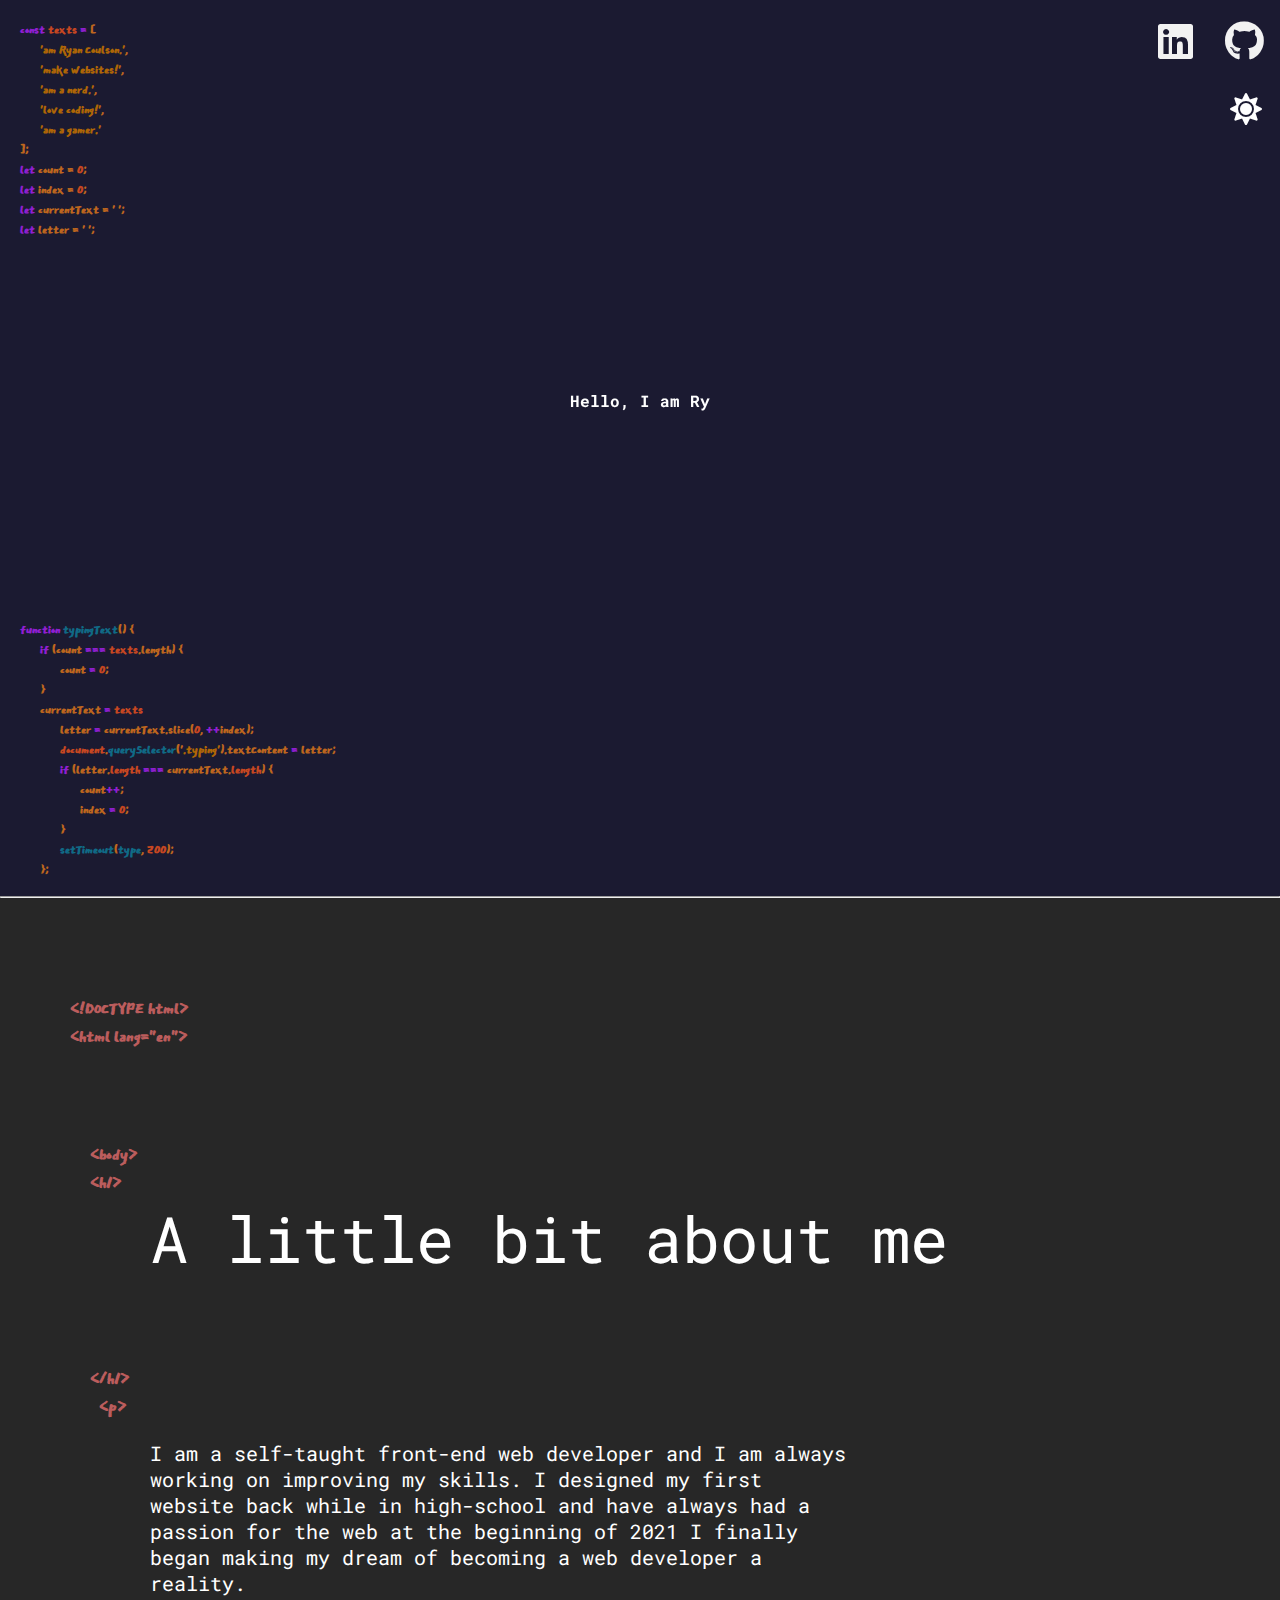
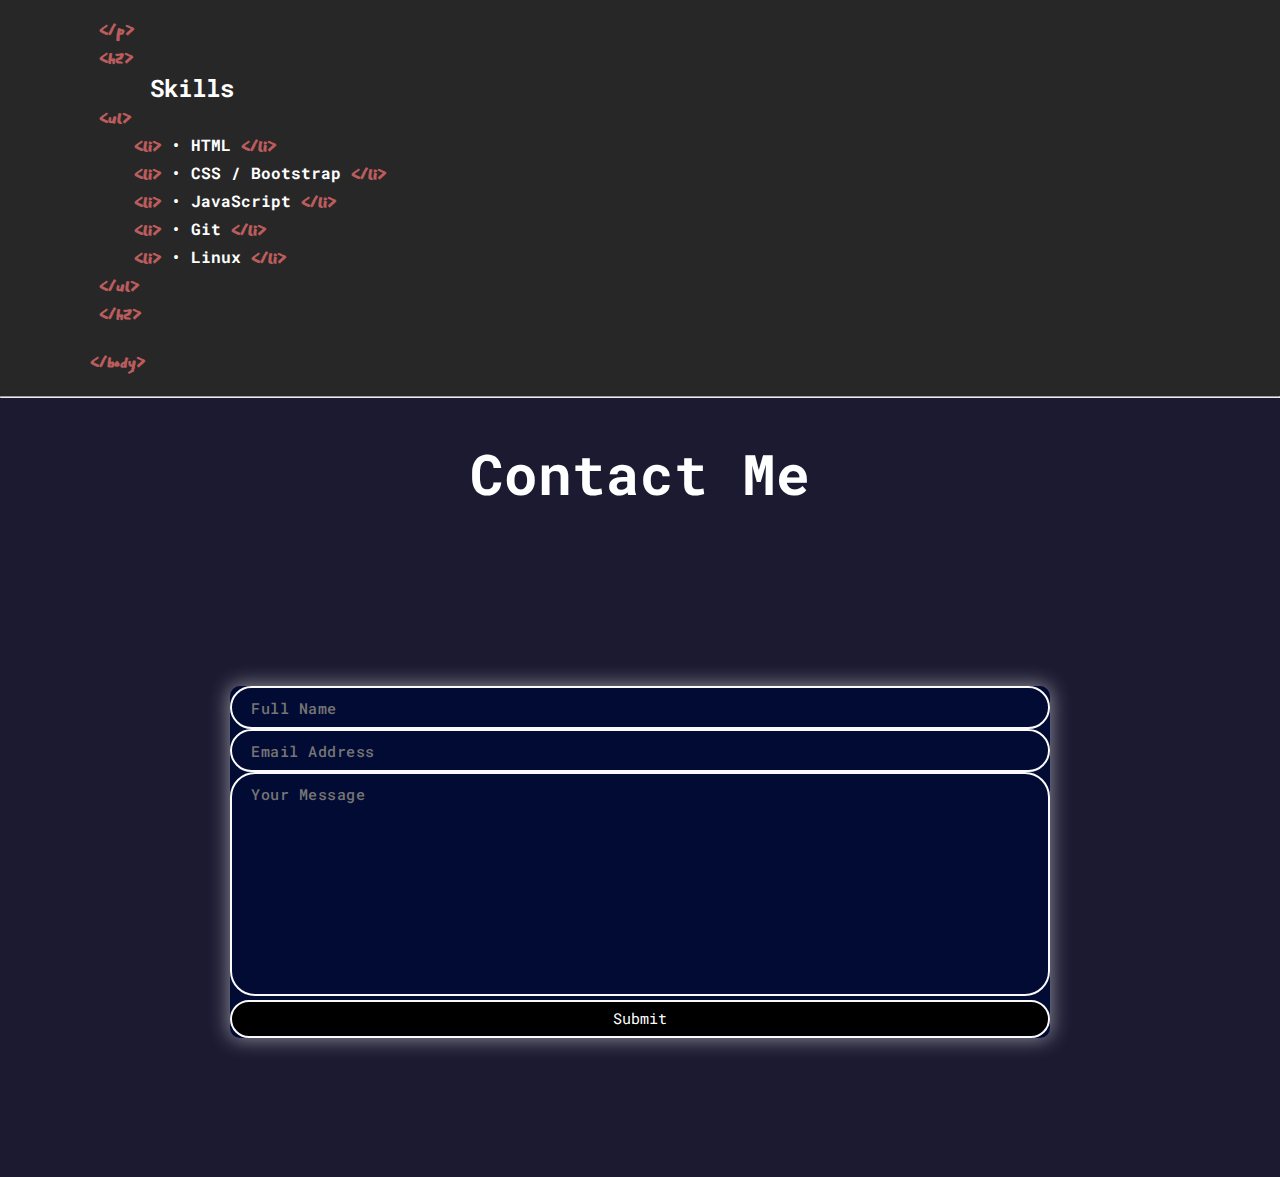
<file: index.html>
<!DOCTYPE html>
<html lang="en">
  <head>
    <meta charset="UTF-8" />
    <meta http-equiv="X-UA-Compatible" content="IE=edge" />
    <meta name="viewport" content="width=device-width, initial-scale=1.0" />

    <link
      rel="stylesheet"
      href="https://cdnjs.cloudflare.com/ajax/libs/font-awesome/5.15.3/css/all.min.css"
    />
    <link rel="icon" href="RC.png">
    <link rel="stylesheet" href="/styles/style.css" />
    <link rel="stylesheet" href="/styles/about.css" />
    <link rel="stylesheet" href="/styles/contact.css" />
    <link rel="stylesheet" href="/styles/lightMode.css">
    <title>Portfolio</title>
  </head>
  <body>
    <div class="topnav" id="myTopnav">
      <nav class="links">
        <a
          href="https://github.com/Rianail"
          target="_blank"
          title="My GitHub Profile"
        >
          <i class="fab fa-github"></i>
        </a>

        <a
          href="https://www.linkedin.com/in/ryanjcoulson/"
          target="_blank"
          title="My LinkedIn Profile"
        >
          <i class="fab fa-linkedin"> </i>
        </a>
      </nav>
      <i
        class="fas fa-sun"
        id="sun"
        onclick="lightMode()"
        title="Toggle Light Mode"
      ></i>
    </div>

<!---------------------------home-------------------------------------->
    <div class="typingText">
      <div class="vars">
        <h3 class="function"><span class="colorText" id="purple">const</span> <span class="colorText" id="red">texts</span> <span class="colorText" id="purple">=</span> [</h3>
        <h3 class="tab1" id="varText"><span class="colorText" id="yellow">'am Ryan Coulson.'</span>,</h3>
        <h3 class="tab1" id="varText"><span class="colorText" id="yellow">'make websites!'</span>,</h3>
        <h3 class="tab1" id="varText"><span class="colorText" id="yellow">'am a nerd.'</span>,</h3>
        <h3 class="tab1" id="varText"><span class="colorText" id="yellow">'love coding!'</span>,</h3>
        <h3 class="tab1" id="varText"><span class="colorText" id="yellow">'am a gamer.'</span></h3>
        <h3>];</h3>
        <h3><span class="colorText" id="purple">let</span> count = <span class="colorText" id="red">0</span>;</h3>
        <h3><span class="colorText" id="purple">let</span> index = <span class="colorText" id="red">0</span>;</h3>
        <h3><span class="colorText" id="purple">let</span> currentText = ' ';</h3>
        <h3><span class="colorText" id="purple">let</span> letter = ' ';</h3>
      </div>
      <div class="intro">
        <h1 class="hello">Hello, I&nbsp;</h1>
        <h1 class="typing"></h1>
      </div>
      <section class="bg"></section>

      <div class="code">
        <h3 class="function"><span class="colorText" id="purple">function</span> <span class="colorText" id="green">typingText</span>() {</h3>
        <h3 class="tab1"><span class="colorText" id="purple">if</span> (count <span class="colorText" id="purple">===</span> <span class="colorText" id="red">texts</span>.length) {</h3>
        <h3 class="tab2">count <span class="colorText" id="purple">=</span> <span class="colorText" id="red">0</span>;</h3>
        <h3 class="tab1">}</h3>
        <h3 class="tab1">currentText <span class="colorText" id="purple">=</span> <span class="colorText" id="red">texts</span[count];</h3>
        <h3 class="tab1">letter <span class="colorText" id="purple">=</span> currentText.slice(<span class="colorText" id="red">0</span>, <span class="colorText" id="purple">++</span>index);</h3>

        <h3 class="tab1">
          <span class="colorText" id="red">document</span>.<span class="colorText" id="green">querySelector</span>('<span class="colorText" id="yellow">.typing'</span>).textContent <span class="colorText" id="purple">=</span> letter;
        </h3>
        <h3 class="tab1"><span class="colorText" id="purple">if</span> (letter.<span class="colorText" id="red">length</span> <span class="colorText" id="purple">===</span> currentText.<span class="colorText" id="red">length</span>) {</h3>
        <h3 class="tab2">count<span class="colorText" id="purple">++</span>;</h3>
        <h3 class="tab2">index <span class="colorText" id="purple">=</span> <span class="colorText" id="red">0</span>;</h3>
        <h3 class="tab1">}</h3>
        <h3 class="tab1"><span class="colorText" id="blue">setTimeout</span>(<span class="colorText" id="green">type</span>, <span class="colorText" id="red">200</span>);</h3>
        <h3>};</h3>
      </div>
    </div>
    <!-- ------------------------about section---------------------------------------->
    <hr id="hr1" />
    <div class="about">
      <h3 class="write" id="doctype">&lt;!DOCTYPE html&gt;</h3>
      <h3 class="write">&lt;html lang="en"&gt;</h3>
      <h3 class="write" id="body">&lt;body&gt;</h3>
      <h3 class="write" id="h1">&lt;h1&gt;</h3>
      <h1 class="header">
        A little bit about <span class="label"></span>
        <h3 class="write" id="h1">&lt;/h1&gt;</h3>
      </h1>
      <h3 class="write" id="p">&lt;p&gt;</h3>
      <p>
        I am a self-taught front-end web developer and I am always working on
        improving my skills. I designed my first website back while in
        high-school and have always had a passion for the web at the beginning of 2021 I finally began making my dream of becoming a web developer a reality. 
      </p>
      <h3 class="write" id="p">&lt;/p&gt;</h3>
      <h3 class="write" id="h2">&lt;h2&gt;</h3>
      <h2>Skills</h2>
      <h3 class="write" id="h2">&lt;ul&gt;</h3>
      <div class="list">
        <h3 class="write" id="li">&lt;li&gt;</h3>
        <h4>• HTML</h4>
        <h3 class="write" id="li">&lt;/li&gt;</h3>
      </div>
      <div class="list">
        <h3 class="write" id="li">&lt;li&gt;</h3>
        <h4>• CSS / Bootstrap</h4>
        <h3 class="write" id="li">&lt;/li&gt;</h3>
      </div>
      <div class="list">
        <h3 class="write" id="li">&lt;li&gt;</h3>
        <h4>• JavaScript</h4>
        <h3 class="write" id="li">&lt;/li&gt;</h3>
      </div>
      <div class="list">
        <h3 class="write" id="li">&lt;li&gt;</h3>
        <h4>• Git</h4>
        <h3 class="write" id="li">&lt;/li&gt;</h3>
      </div>
      <div class="list">
        <h3 class="write" id="li">&lt;li&gt;</h3>
        <h4>• Linux</h4>
        <h3 class="write" id="li">&lt;/li&gt;</h3>
      </div>
      <h3 class="write" id="h2">&lt;/ul&gt;</h3>
      <h3 class="write" id="h2">&lt;/h2&gt;</h3>
      <h3 class="write" id="body-after">&lt;/body&gt;</h3>
    </div>

    <!-- ------------------------contact section---------------------------------------->
    <hr id="hr2" />
    <div class="contactForm">
      <h1 class="contactHeader">Contact Me</h1>
      <div class="container">
        <div class="form" id="form">
          <!--<form
            target="_blank"
            </form> action="https://formsubmit.co/60a5a42a395b0db91b03e446b637846c" />
            method="POST"
          > -->
          <input type="hidden" name="_next" value="https://www.ryancoulson.net/thanks.html">
          <input type="hidden" name="_captcha" value="true">
            <div>
              <div>
                <div class="col">
                  <input
                    type="text"
                    name="name"
                    class="email"
                    id="email"
                    placeholder="Full Name"
                    required
                  />
                </div>
                <div class="col">
                  <input
                    type="email"
                    name="email"
                    class="email"
                    id="email"
                    placeholder="Email Address"
                    required
                  />
                </div>
              </div>
            </div>
            <div class="form-group">
              <textarea
                placeholder="Your Message"
                class="textArea"
                id="textArea"
                name="message"
                rows="10"
                required
              ></textarea>
            </div>
            <button type="submit" class="contactSubmit" id="contactSubmit">
              Submit
            </button>
          </form>
        </div>
      </div>
    </div>
    <!-- My Favorite Pokemon                                           
                        _,.------....___,.' ',.-.
                     ,-'          _,.--"        |
                   ,'         _.-'              .
                  /   ,     ,'                   `
                 .   /     /                     ``.
                 |  |     .                       \.\
       ____      |___._.  |       __               \ `.
     .'    `---""       ``"-.--"'`  \               .  \
    .  ,            __               `              |   .
    `,'         ,-"'  .               \             |    L
   ,'          '    _.'                -._          /    |
  ,`-.    ,".   `--'                      >.      ,'     |
 . .'\'   `-'       __    ,  ,-.         /  `.__.-      ,'
 ||:, .           ,'  ;  /  / \ `        `.    .      .'/
 j|:D  \          `--'  ' ,'_  . .         `.__, \   , /
/ L:_  |                 .  "' :_;                `.'.'
.    ""'                  """""'                    V
 `.                                 .    `.   _,..  `
   `,_   .    .                _,-'/    .. `,'   __  `
    ) \`._        ___....----"'  ,'   .'  \ |   '  \  .
   /   `. "`-.--"'         _,' ,'     `---' |    `./  |
  .   _  `""'--.._____..--"   ,             '         |
  | ." `. `-.                /-.           /          ,
  | `._.'    `,_            ;  /         ,'          .
 .'          /| `-.        . ,'         ,           ,
 '-.__ __ _,','    '`-..___;-...__   ,.'\ ____.___.'
 `"^--'..'   '-`-^-'"--    `-^-'`.''"""""`.,^.`.--'-->
    <script src="/script.js"></script>
  </body>
</html>
</file>
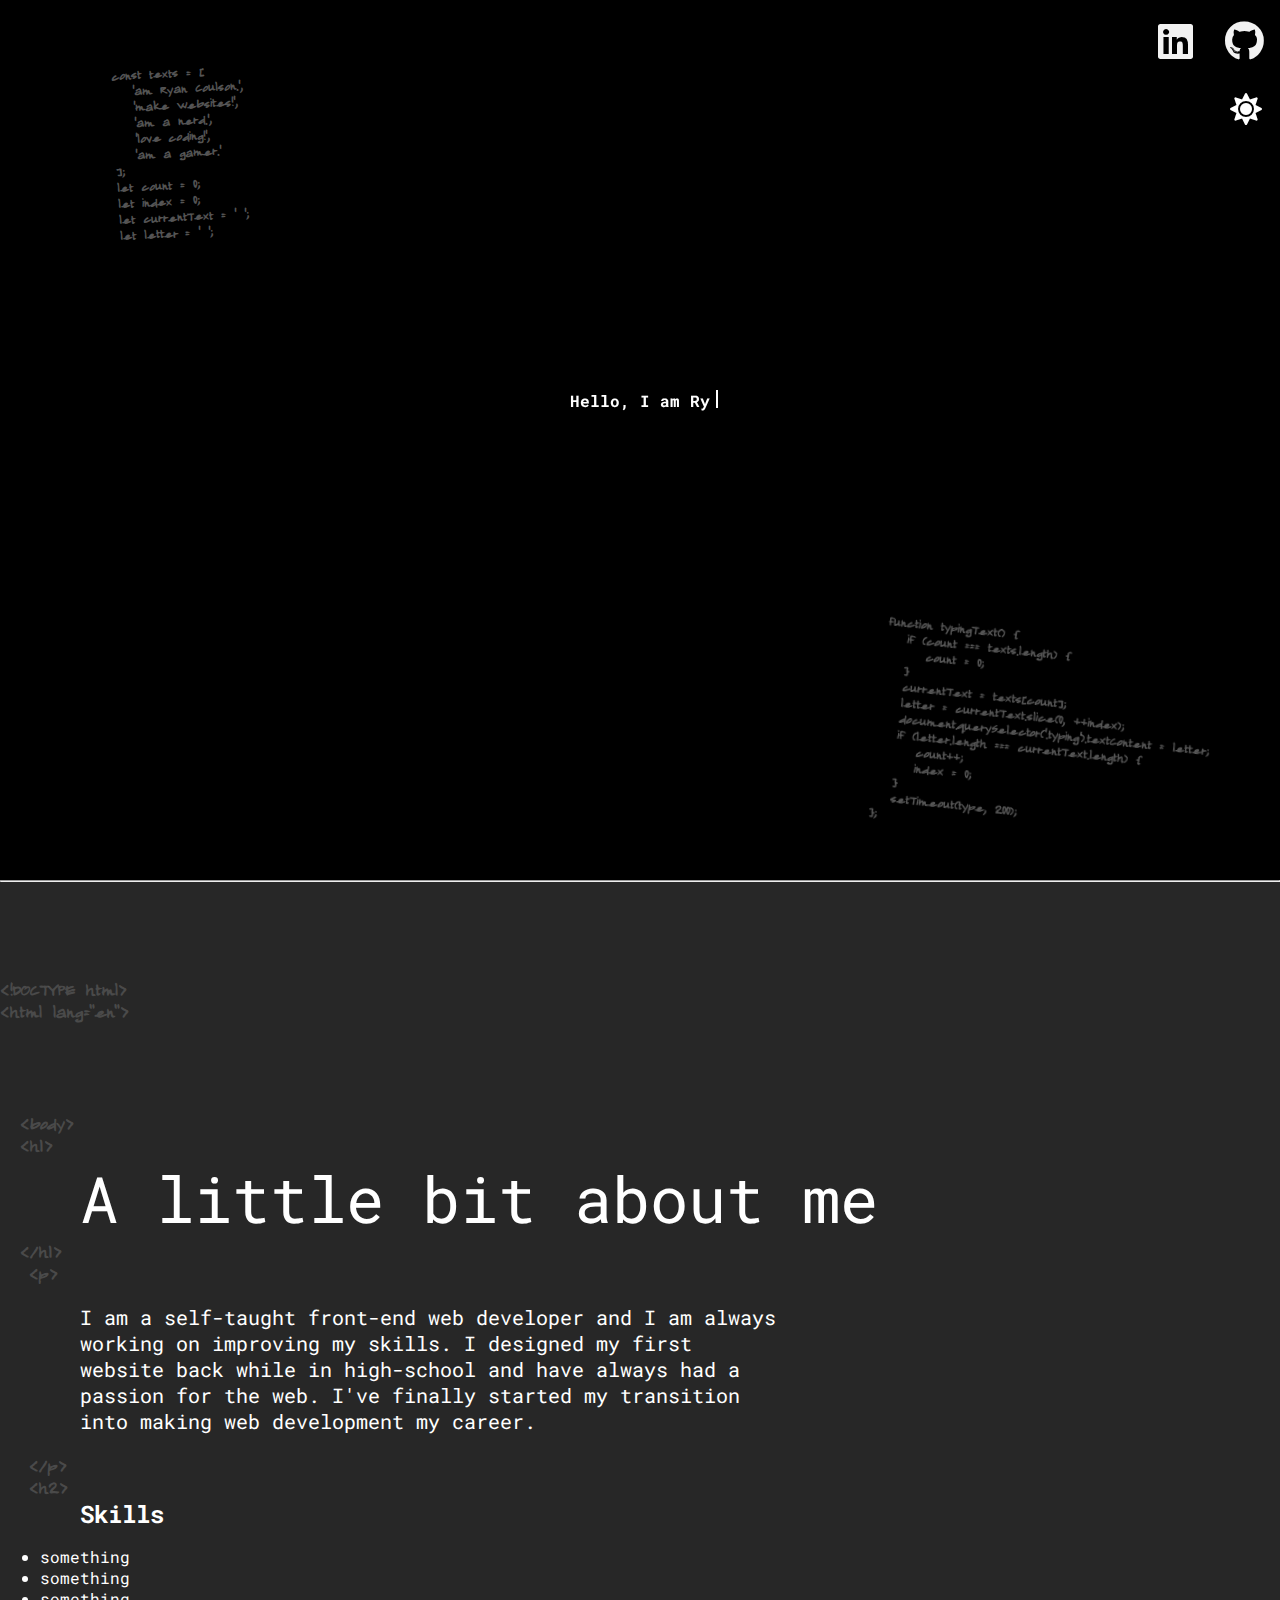
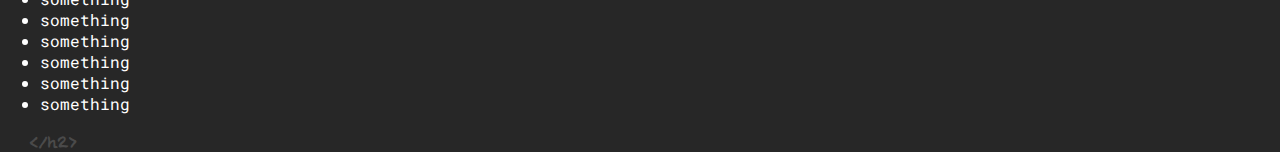
<file: singlePage/index.html>
<!DOCTYPE html>
<html lang="en">
  <head>
    <meta charset="UTF-8" />
    <meta http-equiv="X-UA-Compatible" content="IE=edge" />
    <meta name="viewport" content="width=device-width, initial-scale=1.0" />
    <link
      rel="stylesheet"
      href="https://cdnjs.cloudflare.com/ajax/libs/font-awesome/5.15.3/css/all.min.css"
    />
    <link rel="stylesheet" href="/singlePage/styles/style.css" />
    <link rel="stylesheet" href="/singlePage/styles/about.css" />
    <title>Portfolio</title>
  </head>
  <body>
    <div class="topnav" id="myTopnav">
      <nav class="links">
        <a
          href="https://github.com/Rianail"
          target="_blank"
          title="My GitHub Profile"
        >
          <i class="fab fa-github"></i>
        </a>

        <a
          href="https://www.linkedin.com/in/ryanjcoulson/"
          target="_blank"
          title="My LinkedIn Profile"
        >
          <i class="fab fa-linkedin"> </i>
        </a>
      </nav>
      <i
        class="fas fa-sun"
        id="sun"
        onclick="lightMode()"
        title="Toggle Light Mode"
      ></i>
    </div>

    <div class="vars">
      <h3 class="function">const texts = [</h3>
      <h3 class="tab1" id="varText">'am Ryan Coulson.',</h3>
      <h3 class="tab1" id="varText">'make websites!',</h3>
      <h3 class="tab1" id="varText">'am a nerd.',</h3>
      <h3 class="tab1" id="varText">'love coding!',</h3>
      <h3 class="tab1" id="varText">'am a gamer.'</h3>
      <h3>];</h3>
      <h3>let count = 0;</h3>
      <h3>let index = 0;</h3>
      <h3>let currentText = ' ';</h3>
      <h3>let letter = ' ';</h3>
    </div>
    <div class="typingText">
      <div class="intro">
        <h1 class="hello">Hello, I&nbsp;</h1>
        <h1 class="typing"></h1>
      </div>
      <section class="bg"></section>
      <!-- <div class="loading-text">0%</div> -->
      <div class="code">
        <h3 class="function">function typingText() {</h3>
        <h3 class="tab1">if (count === texts.length) {</h3>
        <h3 class="tab2">count = 0;</h3>
        <h3 class="tab1">}</h3>
        <h3 class="tab1">currentText = texts[count];</h3>
        <h3 class="tab1">letter = currentText.slice(0, ++index);</h3>

        <h3 class="tab1">
          document.querySelector('.typing').textContent = letter;
        </h3>
        <h3 class="tab1">if (letter.length === currentText.length) {</h3>
        <h3 class="tab2">count++;</h3>
        <h3 class="tab2">index = 0;</h3>
        <h3 class="tab1">}</h3>
        <h3 class="tab1">setTimeout(type, 200);</h3>
        <h3>};</h3>
      </div>
    </div>
    <!-- <------------------------about section---------------------------------------->
      <hr>
    <div class="about">
      <h3 class="write" id="doctype">&lt;!DOCTYPE html&gt;</h3>
      <h3 class="write">&lt;html lang="en"&gt;</h3>
      <h3 class="write" id="body">&lt;body&gt;</h3>
      <h3 class="write" id="h1">&lt;h1&gt;</h3>
      <h1 class="header">
        A little bit about <span class="label"></span>
        <h3 class="write" id="h1">&lt;/h1&gt;</h3>
      </h1>
      <h3 class="write" id="p">&lt;p&gt;</h3>
      <p>
        I am a self-taught front-end web developer and I am always working on
        improving my skills. I designed my first website back while in
        high-school and have always had a passion for the web. I've finally
        started my transition into making web development my career.
      </p>
      <h3 class="write" id="p">&lt;/p&gt;</h3>
      <h3 class="write" id="h2">&lt;h2&gt;</h3>
      <h2>Skills</h2>
      <ul>
        <li>something</li>
        <li>something</li>
        <li>something</li>
        <li>something</li>
        <li>something</li>
        <li>something</li>
        <li>something</li>
        <li>something</li>
      </ul>
      <h3 class="write" id="h2">&lt;/h2&gt;</h3>
    </div>

    <script
      src="https://cdn.jsdelivr.net/npm/bootstrap@5.0.2/dist/js/bootstrap.bundle.min.js"
      integrity="sha384-MrcW6ZMFYlzcLA8Nl+NtUVF0sA7MsXsP1UyJoMp4YLEuNSfAP+JcXn/tWtIaxVXM"
      crossorigin="anonymous"
    ></script>
    <script src="/singlePage/script.js"></script>
  </body>
</html>
</file>
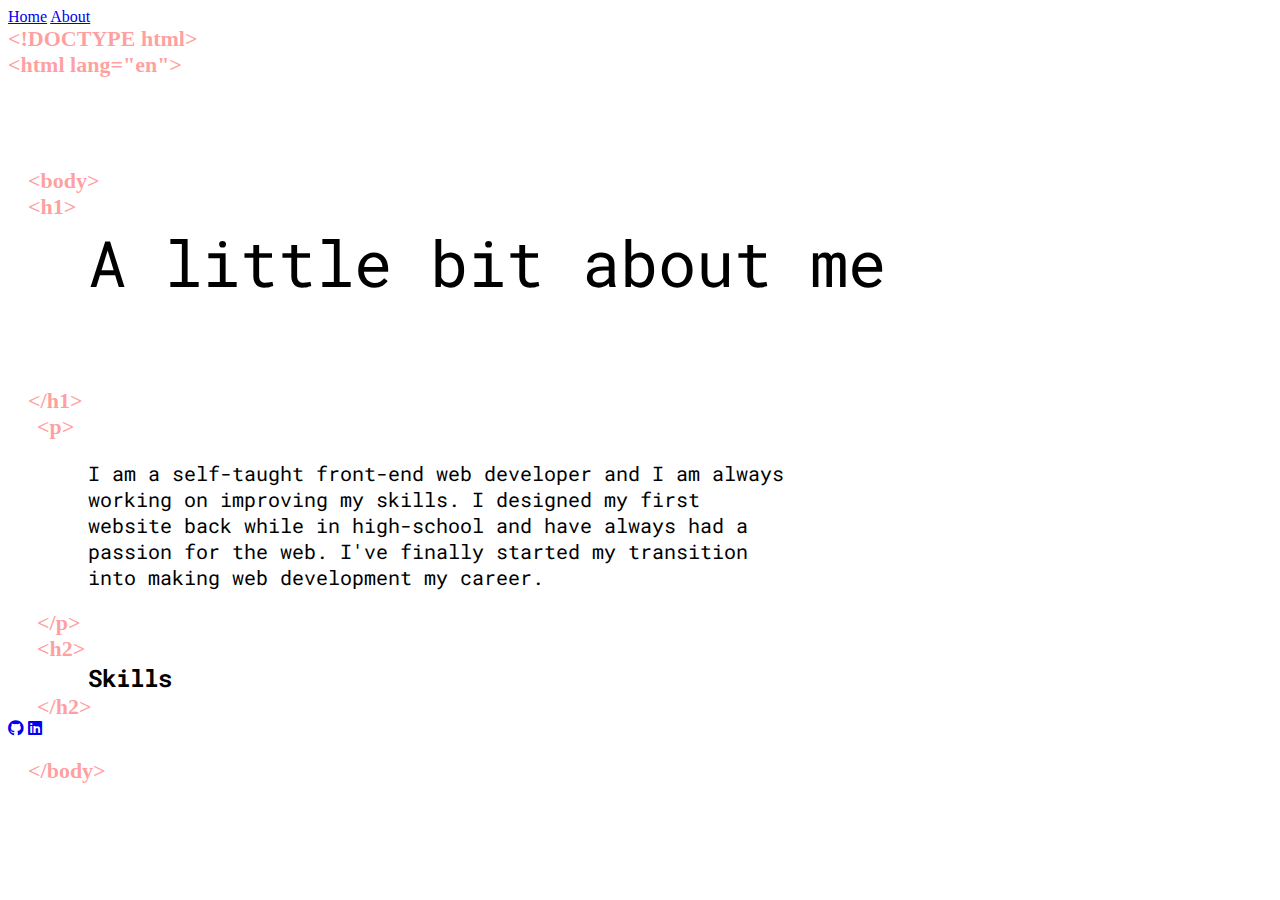
<file: about.html>
<!DOCTYPE html>
<html lang="en">
<head>
    <meta charset="UTF-8">
    <meta http-equiv="X-UA-Compatible" content="IE=edge">
    <meta name="viewport" content="width=device-width, initial-scale=1.0">
    <link
      rel="stylesheet"
      href="https://cdnjs.cloudflare.com/ajax/libs/font-awesome/5.15.3/css/all.min.css"
    />
    <link rel="stylesheet" href="/styles/about.css">
    <title>Document</title>
</head>
<body>
    <div class="topnav" id="myTopnav">
        <a href="/index.html" >Home</a>
        <a href="/about.html"class="active">About</a>
      </div>
    <h3 class="write">&lt;!DOCTYPE html&gt;</h3>
    <h3 class="write">&lt;html lang="en"&gt;</h3>
    <h3 class="write" id="body">&lt;body&gt;</h3>
    <h3 class="write" id="h1">&lt;h1&gt;</h3>
    <h1 class="header">A little bit about <span class="label"></span><h3 class="write" id="h1">&lt;/h1&gt;</h3>
    </h1>
    <h3 class="write" id="p">&lt;p&gt;</h3>
    <p>I am a self-taught front-end web developer and I am always working on improving my skills. I designed my first website back while in high-school and have always had a passion for the web. I've finally started my transition into making web development my career.</p>
    <h3 class="write" id="p">&lt;/p&gt;</h3>
    <h3 class="write" id="h2">&lt;h2&gt;</h3>
    <h2>Skills</h2>
    <h3 class="write" id="h2">&lt;/h2&gt;</h3>
    <nav class="links">
        <a href="https://github.com/Rianail"><i class="fab fa-github"></i></a>
  
        <a href="https://www.linkedin.com/in/ryanjcoulson/"
          ><i class="fab fa-linkedin"></i
        ></a>
      </nav>
    <h3 class="write" id="body-after">&lt;/body&gt;</h3>

    <script src="script.js"></script>
</body>
</html>
</file>
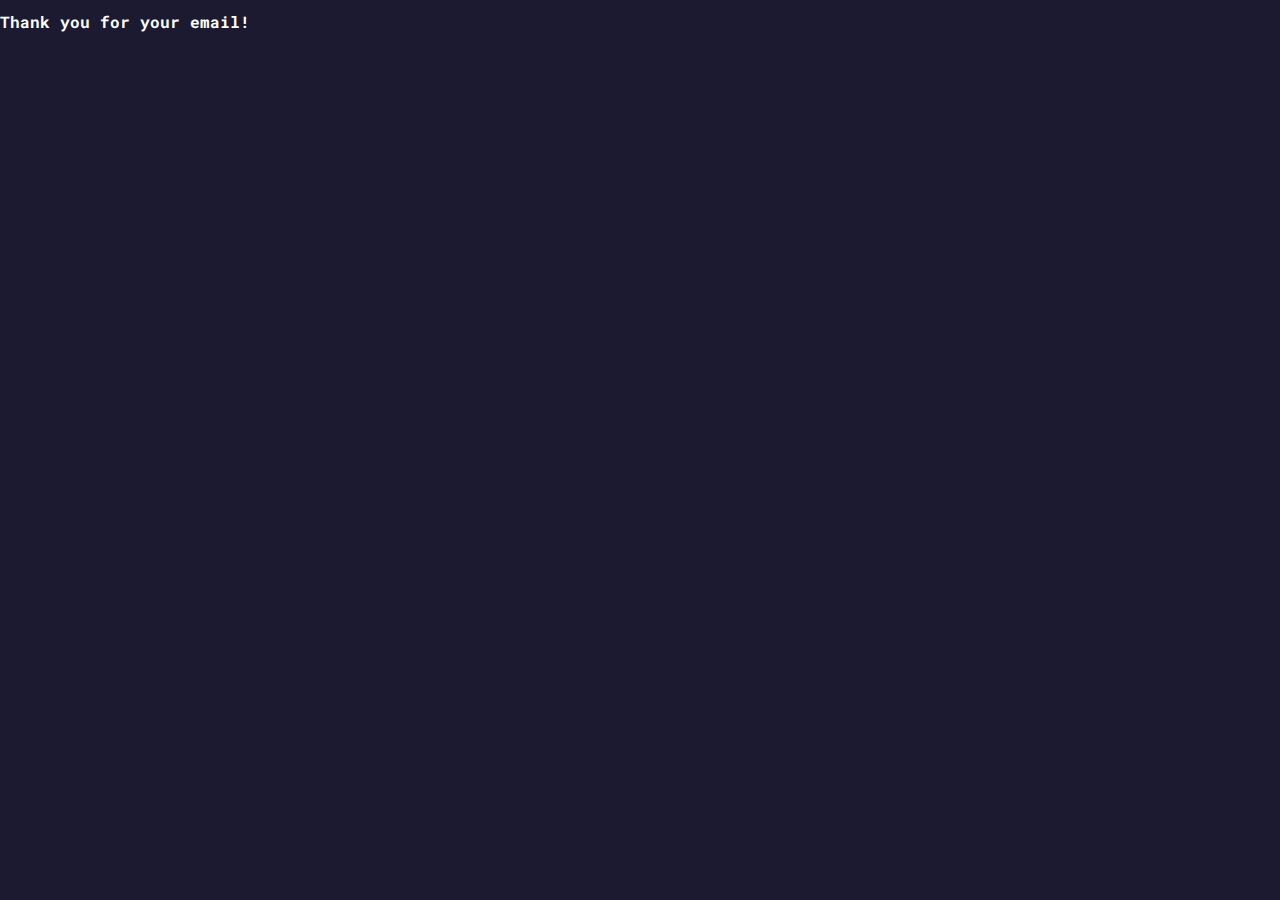
<file: thanks.html>
<!DOCTYPE html>
<html lang="en">
<head>
    <meta charset="UTF-8">
    <meta http-equiv="X-UA-Compatible" content="IE=edge">
    <meta name="viewport" content="width=device-width, initial-scale=1.0">
    <link rel="stylesheet" href="/styles/style.css" />
    <title>Thanks</title>
</head>
<body>
    <div>
        <h1 class="thankyou">
            Thank you for your email!
        </h1>
    </div>
</body>
</html>
</file>
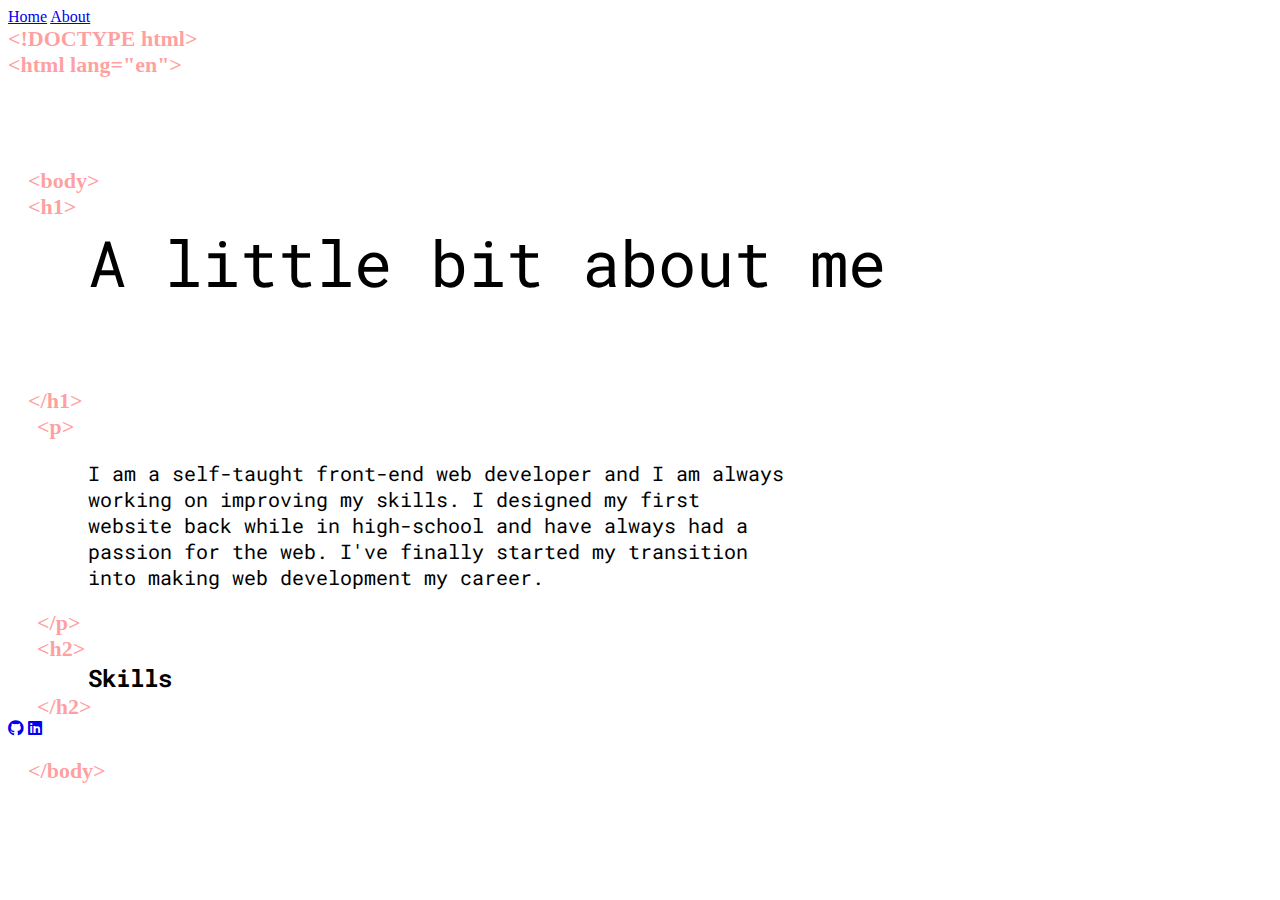
<file: singlePage/about.html>
<!DOCTYPE html>
<html lang="en">
  <head>
    <meta charset="UTF-8" />
    <meta http-equiv="X-UA-Compatible" content="IE=edge" />
    <meta name="viewport" content="width=device-width, initial-scale=1.0" />
    <link
      rel="stylesheet"
      href="https://cdnjs.cloudflare.com/ajax/libs/font-awesome/5.15.3/css/all.min.css"
    />
    <link rel="stylesheet" href="/styles/about.css" />
    <title>Document</title>
  </head>
  <body>
    <div class="topnav" id="myTopnav">
      <a href="/index.html">Home</a>
      <a href="/about.html" class="active">About</a>
    </div>
    <h3 class="write">&lt;!DOCTYPE html&gt;</h3>
    <h3 class="write">&lt;html lang="en"&gt;</h3>
    <h3 class="write" id="body">&lt;body&gt;</h3>
    <h3 class="write" id="h1">&lt;h1&gt;</h3>
    <h1 class="header">
      A little bit about <span class="label"></span>
      <h3 class="write" id="h1">&lt;/h1&gt;</h3>
    </h1>
    <h3 class="write" id="p">&lt;p&gt;</h3>
    <p>
      I am a self-taught front-end web developer and I am always working on
      improving my skills. I designed my first website back while in high-school
      and have always had a passion for the web. I've finally started my
      transition into making web development my career.
    </p>
    <h3 class="write" id="p">&lt;/p&gt;</h3>
    <h3 class="write" id="h2">&lt;h2&gt;</h3>
    <h2>Skills</h2>
    <h3 class="write" id="h2">&lt;/h2&gt;</h3>
    <nav class="links">
      <a href="https://github.com/Rianail" target="_blank"
        ><i class="fab fa-github"></i
      ></a>

      <a href="https://www.linkedin.com/in/ryanjcoulson/" target="_blank"
        ><i class="fab fa-linkedin"></i
      ></a>
    </nav>
    <h3 class="write" id="body-after">&lt;/body&gt;</h3>

    <script src="script.js"></script>
  </body>
</html>
</file>
<file: styles/style.css>
@import url('https://fonts.googleapis.com/css2?family=Long+Cang&family=Roboto+Mono:wght@100;400&family=Rock+Salt&display=swap');
@import url('https://fonts.googleapis.com/css2?family=East+Sea+Dokdo&display=swap');

* {
  box-sizing: border-box;
  font-family: Roboto Mono, sans-serif;
}
body {
  margin: 0;
  background-color: rgb(27, 26, 49);
  color: white;
}

h1 {
  font-size: 2rem;
}

#hr1 {
  margin: 0;
  margin-top: 1rem;
}
#hr2 {
  margin: 0;
}


h4 {
  display: inline;
}

#li {
  display: inline;
}

.list {
  margin-left: 4rem;
}
/*<------------------------typing--------------->*/

.typingText {
  position: relative;
  font-family: 'Roboto Mono', sans-serif;
  display: flex;
  align-items: center;
  justify-content: center;
  overflow: hidden;
  margin: 0;
  padding-top: 25rem;
  padding-bottom: 30rem;
}

.intro {
  display: flex;
  z-index: 1;
  background-color: transparent;
  font-size: 1rem;
}

.hello {
  position: relative;
  filter: blur(0px);
}
.typing {
  position: relative;
  filter: blur(0px);
}
.typing::after {
  content: '';
  position: absolute;
  width: 1px;
  border-right: 2px solid white;
  right: -8px;
  animation: blink 0.5s infinite ease;
}

@keyframes blink {
  0% {
    opacity: 0;
  }
  100% {
    opacity: 1;
  }
}

/*<------------------------nav--------------->*/

.topnav {
  background-color: transparent;
  overflow: hidden;
  position: fixed;
  right: 0;
  z-index: 999;
}

.topnav a {
  float: right;
  display: block;
  text-align: center;
  padding: 14px 16px;
  text-decoration: none;
}

a {
  color: #f2f2f2;
}
a:hover {
  color: #696969;
}
#sun:hover {
  color: #696969;
}
#sun {
  font-size: 2rem;
  cursor: pointer;
  padding: 12px 18px;
  float: right;
}
.links {
  font-size: 2.5em;
  color: rgb(211, 211, 211);
  background-color: transparent;
}

/*<------------------------background texts--------------->*/
.tab1 {
  position: relative;
  left: 20px;
}
.tab2 {
  position: relative;
  left: 40px;
}

.function {
  font-size: 1.7rem;
}
.vars {
  position: absolute;
  left: 20px;
  top: 20px;
}
.code {
  position: absolute;
  left: 20px;
  bottom: 0;
}

h3 {
  background-color: transparent;
  margin: 0;
  font-family: 'East Sea Dokdo', cursive;
  font-size: 1.6rem;
  color: #be661e;
}
.colorText {
  background-color: transparent;
  font-family: 'East Sea Dokdo', cursive;
}
#purple {
  color:rgb(144, 31, 209)
}
#red {
  color:rgb(199, 71, 33)
}
#yellow {
  color:rgb(175, 102, 6)
}
#green {
  color:rgb(16, 106, 134)
}
#blue {
  color:rgb(16, 106, 134)
}


/* <-------------------------scrollbar------------------->*/
::-webkit-scrollbar {
  width: 10px;
}

::-webkit-scrollbar-track {
  background: #f1f1f1;
}

::-webkit-scrollbar-thumb {
  background: #888;
}

::-webkit-scrollbar-thumb:hover {
  background: #555;
}
/*<------------------------responsive--------------->*/

@media screen and (max-width: 1200px) {
  h1 {
    font-size: 6rem;
  }
  .code,
  .vars,
  .function,
  h3 {
    font-size: 0.8rem;
  }
  .links {
    font-size: 2rem;
  }
  .typingText {
    height: 50vh;
  }
}

@media screen and (max-width: 1500px) {
  h1 {
    font-size: 1rem;
  }
  .code,
  .vars,
  .function,
  h3 {
    font-size: 1rem;
  }
  .typingText {
    height: 50vh;
  }
}
</file>
<file: styles/about.css>
@import url('https://fonts.googleapis.com/css2?family=Long+Cang&family=Roboto+Mono:wght@100;400&family=Rock+Salt&display=swap');

p {
  font-family: Roboto Mono;
  max-width: 55vw;
  margin-left: 5rem;
  font-size: 20px;
}

h2 {
  font-family: Roboto Mono;
  max-width: 55vw;
  margin-left: 5rem;
  margin-top: 0;
  margin-bottom: 0;
}

.about {
  background-color: rgb(39, 39, 39);
  padding-left: 70px;
}
/*<------------------------background text--------------->*/
#body {
  margin-left: 20px;
  margin-bottom: 0;
  padding-top: 10vh;
  padding-bottom: 0;
}
#body-after {
  margin: 20px 0 0px 20px;
  padding-bottom: 20px;
}
#doctype {
  padding-top: 6rem;
}
#h1 {
  margin-left: 20px;
}

#p {
  margin-left: 29px;
  margin-top: 0px;
  padding-bottom: 0;
}
#h2 {
  margin-left: 29px;
  margin-top: 0px;
  padding-bottom: 0;
}
.write {
  color: #ff7676af;
  font-family: 'East Sea Dokdo', cursive;
  font-size: 22px;
  padding: 0;
  margin: 0;
}

/*<------------------------header text--------------->*/
.header {
  font-family: Roboto Mono;
  font-weight: 400;
  font-size: 4rem;
  margin: 0;
  margin-left: 5rem;
  padding: 0;
}

.label {
  background: transparent;

  -webkit-transition: all 0.3s ease-in-out;
  transition: all 0.3s ease-in-out;
}

.label:before {
  content: 'me';
  transition: all 0.3s ease-in-out;
}

.label:after {
  content: 'Ryan Coulson';
  opacity: 0;
  position: relative;

  -webkit-transition: all 0.3s ease-in-out;
  transition: all 0.3s ease-in-out;
}

.label:hover {
  background: transparent;
}

.label:hover:before {
  opacity: 0;
}

.label:hover:after {
  opacity: 100;
}

/*<------------------------responsive--------------->*/

@media screen and (max-width: 1200px) {
  .about {
    padding-left: 0px;
  }
  .header {
    font-size: 1rem;
  }
  p {
    font-size: 0.9rem;
  }
  h2 {
    font-size: 0.8rem;
  }
  .links {
    top: 0;
    left: 0;
    background-color: transparent;
    margin-left: 5px;
  }
}
</file>
<file: styles/contact.css>
.contactForm {
  margin: auto;
  justify-content: center;
}
.contactHeader {
  text-align: center;
  font-size: 3.5em;
}

.container {
  position: relative;
  width: 100%;
  min-height: 70vh;
  padding: 2rem;
  overflow: hidden;
  display: flex;
  align-items: center;
  justify-content: center;
}

.form {
  width: 100%;
  max-width: 820px;
  background-color: rgb(2, 11, 51);
  border-radius: 10px;
  box-shadow: 0 0 20px 1px rgba(255, 255, 255, 0.514);
  z-index: 1000;
  overflow: hidden;
  display: grid;
}

form {
  padding: 2.3rem 2.2rem;
  z-index: 10;
  overflow: hidden;
  position: relative;
}

.email,
.textArea {
  width: 100%;
  outline: none;
  border: 2px solid #fafafa;
  background: none;
  padding: 0.6rem 1.2rem;
  color: #fff;
  font-weight: 500;
  font-size: 0.95rem;
  letter-spacing: 0.5px;
  border-radius: 25px;
  transition: 0.3s;
  resize: none;
  overflow-y: auto;
}

.contactSubmit {
  padding: 0.6rem 1.3rem;
  background-color: rgb(0, 0, 0);
  border: 2px solid #fafafa;
  font-size: 0.95rem;
  color: #ffffff;
  line-height: 1;
  border-radius: 25px;
  outline: none;
  cursor: pointer;
  transition: 0.3s;
  margin: 0;
}
#contactSubmit:hover {
  background-color: rgb(163, 163, 163);
}
</file>
<file: styles/lightMode.css>
.lightMode #pink {
  color: rgb(211, 74, 193);
}
.lightMode #purple {
  color: rgb(109, 3, 196);
}
.lightMode #yellow {
  color: rgb(219, 143, 0);
}
.lightMode #green {
  color: rgb(11, 117, 1);
}
.lightMode #blue {
  color: rgb(0, 98, 163);
}
.lightMode hr {
  color: black;
}
.lightMode {
  background-color: rgb(255, 255, 255);
  color: black;
}
.lightMode a {
  color: rgb(71, 71, 71);
}

.lightMode #sun {
  color: rgb(71, 71, 71);
}

.lightMode h3 {
  color: #b14c4c;
}
.lightMode #form {
  background-color: white;
  box-shadow: 0 0 20px 1px rgba(0, 0, 0, 0.1);
  color: black;
}
.lightMode #textArea,
.lightMode #email,
.lightMode #contactSubmit {
  background-color: white;
  color: black;
  border: 2px solid #969696;
}
.lightMode .about {
  background-color: rgb(230, 230, 230);
}
</file>
<file: singlePage/styles/style.css>
@import url('https://fonts.googleapis.com/css2?family=Long+Cang&family=Roboto+Mono:wght@100;400&family=Rock+Salt&display=swap');

* {
  box-sizing: border-box;
  font-family: Roboto Mono, sans-serif;
}
body {
  margin: 0;
  background-color: rgb(0, 0, 0);
  color: white;
}

h1 {
  font-size: 2rem;
}
.lightMode {
  background-color: white;
  color: black;
}
.lightMode a {
  color: rgb(71, 71, 71);
}

.lightMode #sun {
  color: rgb(71, 71, 71)
}

.lightMode h3 {
  color: #757575;
}
hr {
  margin: 0;
}

.lightMode hr {
  color: black;
}

/*<------------------------typing--------------->*/

.typingText {
  font-family: 'Roboto Mono', sans-serif;
  display: flex;
  align-items: center;
  justify-content: center;
  height: 70vh;
  overflow: hidden;
  margin: 0;
  padding-top: 25rem;
  padding-bottom: 30rem;
}

.intro {
  display: flex;
  z-index: 1;
  background-color: transparent;
  font-size: 1rem;
}

.hello {
  position: relative;
  filter: blur(0px);
}
.typing {
  position: relative;
  filter: blur(0px);
}
.typing::after {
  content: '';
  position: absolute;
  width: 1px;
  height: 90%;
  border-right: 2px solid white;
  right: -8px;
  animation: blink 0.5s infinite ease;
}


@keyframes blink {
  0% {
    opacity: 0;
  }
  100% {
    opacity: 1;
  }
}

/*<------------------------nav--------------->*/

.topnav {
  background-color: transparent;
  overflow: hidden;
  position: fixed;
  right: 0;
}

.topnav a {
  float: right;
  display: block;
  text-align: center;
  padding: 14px 16px;
  text-decoration: none;
}

a {
  color: #f2f2f2;
}
a:hover {
  color: #696969;
}
#sun:hover {
  color: #696969;
}
#sun {
  font-size: 2rem;
  cursor: pointer;
  padding: 12px 18px;
  float: right;
}
.links {
  font-size: 2.5em;
  color: rgb(211, 211, 211);
  background-color: transparent;
}


/*<------------------------background texts--------------->*/
.tab1 {
  position: relative;
  left: 20px;
}
.tab2 {
  position: relative;
  left: 40px;
}

.function {
  font-size: 1.7rem;
}
.vars {
  position: absolute;
  left: 9vw;
  top: 5vw;
  transform: rotate(-3deg);
}
.code {
  position: absolute;
  right: 7vw;
  bottom: 5vw;
  transform: rotate(6deg);
}

h3 {
  background-color: transparent;
  margin: 0;
  font-family: Long Cang;
  font-size: 1.6rem;
  color: #a8a8a881;
}


/* <-------------------------scrollbar------------------->*/
::-webkit-scrollbar {
  width: 10px;
}


::-webkit-scrollbar-track {
  background: #f1f1f1; 
}


::-webkit-scrollbar-thumb {
  background: #888; 
}


::-webkit-scrollbar-thumb:hover {
  background: #555; 
}
/*<------------------------responsive--------------->*/

@media screen and (max-width: 1200px) {
  h1 {
    font-size: 6rem;
  }
  .code,
  .vars,
  .function,
  h3 {
    font-size: 0.8rem;
  }
  .links {
    font-size: 2rem;
  }
}

@media screen and (max-width: 1500px) {
  h1 {
    font-size: 1rem;
  }
  .code,
  .vars,
  .function,
  h3 {
    font-size: 1rem;
  }
}
</file>
<file: singlePage/styles/about.css>
@import url('https://fonts.googleapis.com/css2?family=Long+Cang&family=Roboto+Mono:wght@100;400&family=Rock+Salt&display=swap');


p {

  font-family: Roboto Mono;
  max-width: 55vw;
  margin-left: 5rem;
  font-size: 20px
}

h2 {

  font-family: Roboto Mono;
  max-width: 55vw;
  margin-left: 5rem;
  margin-top: 0;
  margin-bottom: 0;
}
.lightMode .about {
  background-color:rgb(219, 219, 219)
}
.about {
  background-color: rgb(39, 39, 39);
  
}
/*<------------------------background text--------------->*/
#body{
  margin-left: 20px;
  margin-bottom: 0;
  padding-top: 10vh;
  padding-bottom: 0;
  
}
#body-after {
  margin-left: 20px;
}
#doctype {
  padding-top: 6rem;
}
#h1 {
  margin-left: 20px;
}


#p {
  margin-left: 29px;
  margin-top: 0px;
  padding-bottom: 0;
}
#h2 {
  margin-left: 29px;
  margin-top: 0px;
  padding-bottom: 0;
}
.write {
  color: #5a5a5aaf;
  font-family: Long Cang;
  font-size: 22px;
  padding: 0;
  margin: 0;
}


/*<------------------------header text--------------->*/
.header {
  
  font-family: Roboto Mono;
  font-weight: 400;
  font-size: 4rem;
  margin: 0;
  margin-left: 5rem;
  padding: 0;
}

.label {
  background: transparent;
  
  -webkit-transition: all 0.3s ease-in-out;
  transition: all 0.3s ease-in-out;
}

.label:before {
  content: 'me';
  transition: all 0.3s ease-in-out;
}

.label:after {
  content: 'Ryan Coulson';
  opacity: 0;
    margin-left: -80px;
  position: relative;
  -webkit-transition: all 0.3s ease-in-out;
  transition: all 0.3s ease-in-out;
}

.label:hover {
  background: transparent;
}

.label:hover:before {
  opacity: 0;
}

.label:hover:after {
  opacity: 100;
}

/*<------------------------responsive--------------->*/

@media screen and (max-width:1200px){
    .header{
      font-size: 1rem;
    }
    p{
      font-size: 0.9rem;
    }
    h2 {
        font-size: 0.8rem;
    }
    .links {
      top: 0;
      left: 0;
      background-color: transparent;
      margin-left: 5px
    }
  }
</file>
